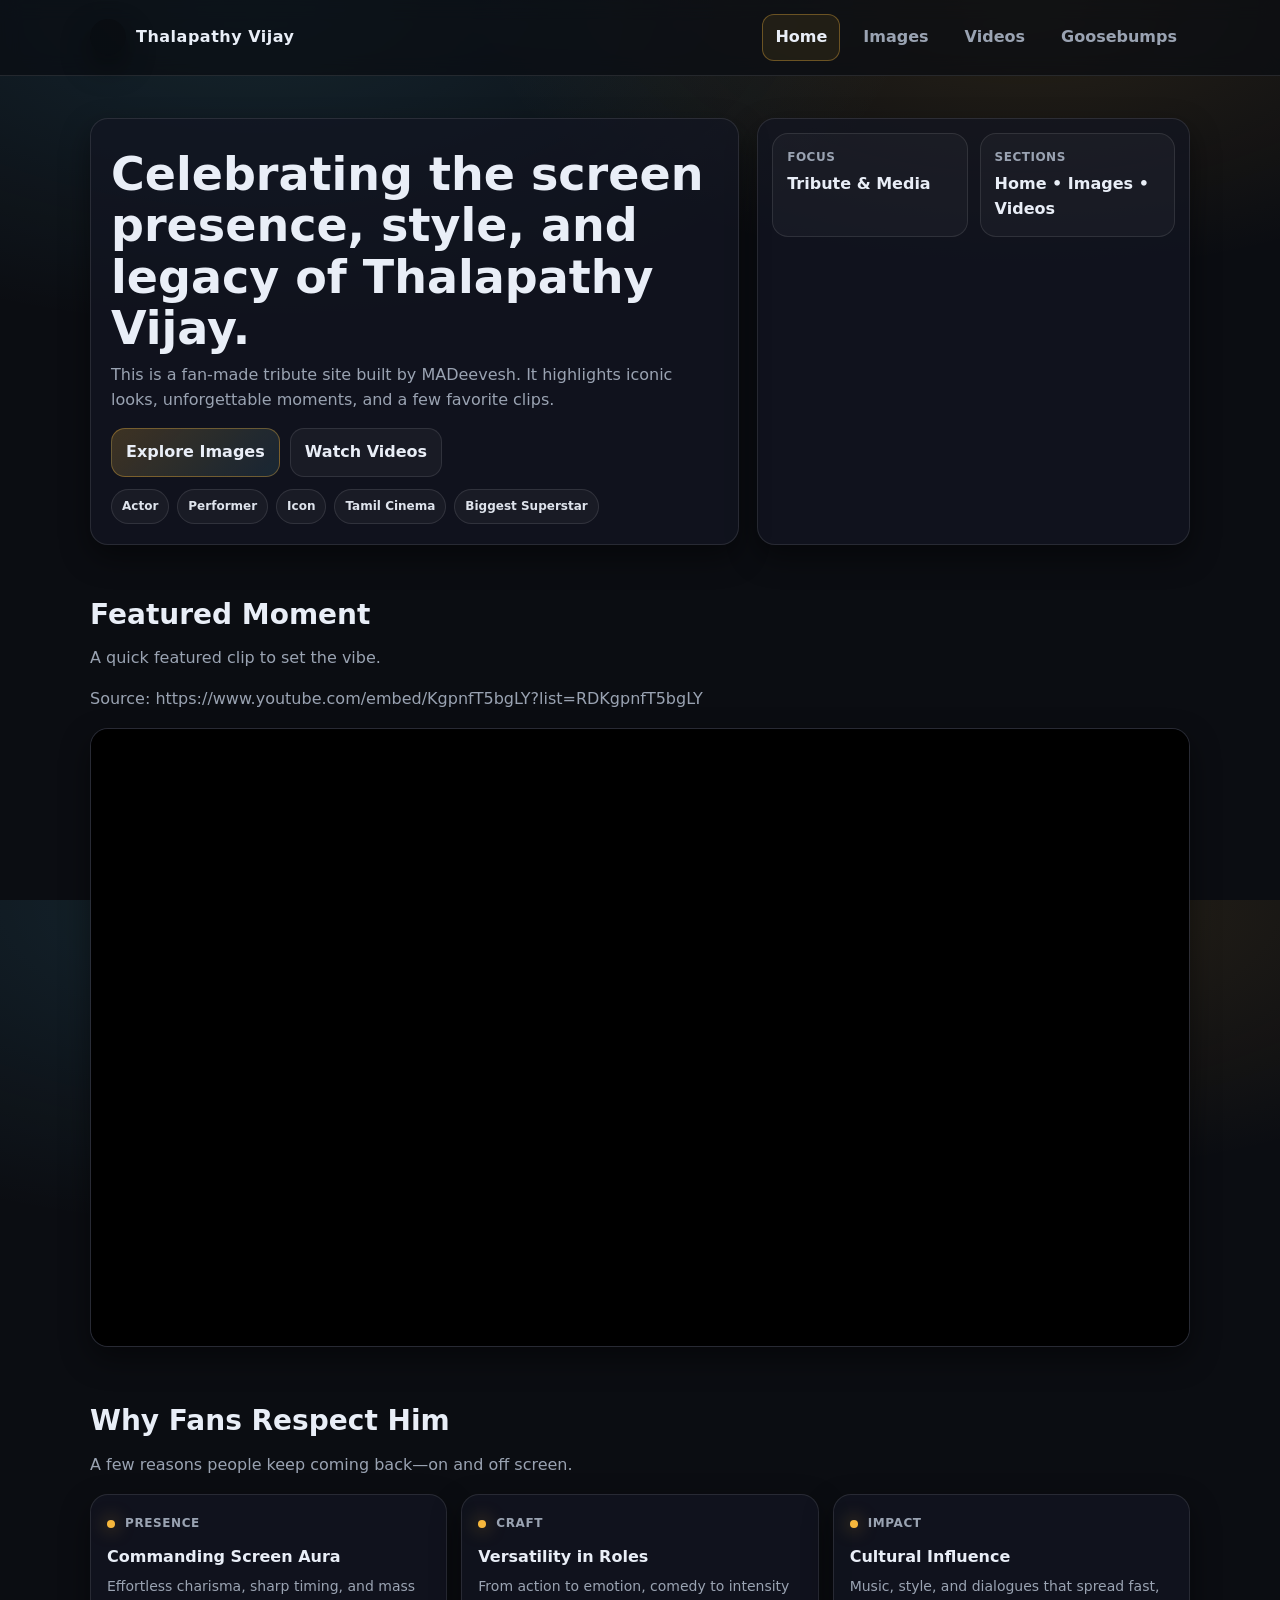
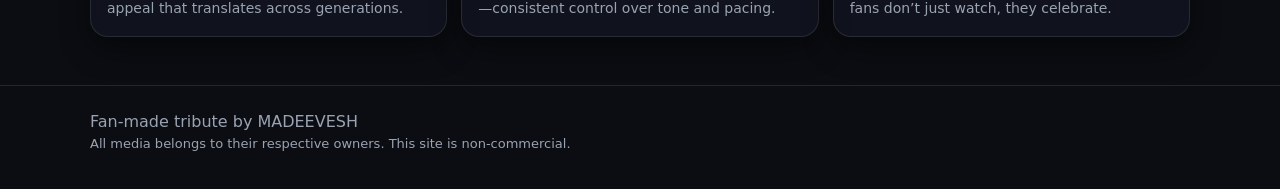
<file: index.html>
<!DOCTYPE html>
<html lang="en">
<head>
  <meta charset="UTF-8" />
  <meta name="viewport" content="width=device-width, initial-scale=1.0" />
  <title>Thalapathy Vijay — Tribute</title>
  <link rel="stylesheet" href="style.css" />
</head> 
<body>
  <header class="navbar">
    <div class="container inner">
      <a class="brand" href="index.html">
        <span class="brand-badge" aria-hidden="true"></span>
        <span>Thalapathy Vijay</span>
      </a>
      <nav class="navlinks" aria-label="Primary navigation">
        <a href="index.html">Home</a>
        <a href="images.html">Images</a>
        <a href="videos.html">Videos</a>
         <a href="goosebumps.html">Goosebumps</a>
      </nav>
    </div>
  </header>

  <main>
    <section class="hero">
      <div class="container hero-grid">
        <div class="card hero-card">
          
          <h1>Celebrating the screen presence, style, and legacy of Thalapathy Vijay.</h1>
          <p>
            This is a fan-made tribute site built by MADeevesh.
            It highlights iconic looks, unforgettable moments, and a few favorite clips.
          </p>

          <div class="hero-actions">
            <a class="btn primary" href="images.html">Explore Images</a>
            <a class="btn" href="videos.html">Watch Videos</a>
          </div>

          <div class="chip-row" aria-label="Highlights">
            <span class="chip">Actor</span>
            <span class="chip">Performer</span>
            <span class="chip">Icon</span>
            <span class="chip">Tamil Cinema</span>
            <span class="chip">Biggest Superstar</span>
          </div>
        </div>

        <div class="card">
          <div class="meta-grid">
            <div class="stat">
              <div class="label">Focus</div>
              <div class="value">Tribute & Media</div>
            </div>
           
            <div class="stat">
              <div class="label">Sections</div>
              <div class="value">Home • Images • Videos</div>
            </div>
          </div>
        </div>
      </div>
    </section>

    <section class="section">
      <div class="container">
        <h2>Featured Moment</h2>
        <p class="lead">
          A quick featured clip to set the vibe.
        </p>
        <p class="lead">
          Source: https://www.youtube.com/embed/KgpnfT5bgLY?list=RDKgpnfT5bgLY
        </p>
         
          
        <div class="card">
          <div class="video-wrap">
            
           <iframe width="1025" height="577" src="https://www.youtube.com/embed/KgpnfT5bgLY?list=RDKgpnfT5bgLY" title="Jana Nayagan – Thalapathy Kacheri Lyric Video| Thalapathy Vijay| H Vinoth| Anirudh| Pooja Hegde| KVN" frameborder="0" allow="accelerometer; autoplay; clipboard-write; encrypted-media; gyroscope; picture-in-picture; web-share" referrerpolicy="strict-origin-when-cross-origin" allowfullscreen></iframe>
          </div>
        </div>

       
      </div>
    </section>

    <section class="section">
      <div class="container">
        <h2>Why Fans Respect Him</h2>
        <p class="lead">A few reasons people keep coming back—on and off screen.</p>

        <div class="grid-3">
          <div class="card feature">
            <div class="kicker"><span class="dot"></span> Presence</div>
            <h3>Commanding Screen Aura</h3>
            <p>Effortless charisma, sharp timing, and mass appeal that translates across generations.</p>
          </div>

          <div class="card feature">
            <div class="kicker"><span class="dot"></span> Craft</div>
            <h3>Versatility in Roles</h3>
            <p>From action to emotion, comedy to intensity—consistent control over tone and pacing.</p>
          </div>

          <div class="card feature">
            <div class="kicker"><span class="dot"></span> Impact</div>
            <h3>Cultural Influence</h3>
            <p>Music, style, and dialogues that spread fast, fans don’t just watch, they celebrate.</p>
          </div>
        </div>
      </div>
    </section>
  </main>

  <footer class="footer">
    <div class="container">
      <div>Fan-made tribute by MADEEVESH</div>
      <div class="note">All media belongs to their respective owners. This site is non-commercial.</div>
    </div>
  </footer>

  <script src="script.js"></script>
</body>
</html>
</file>
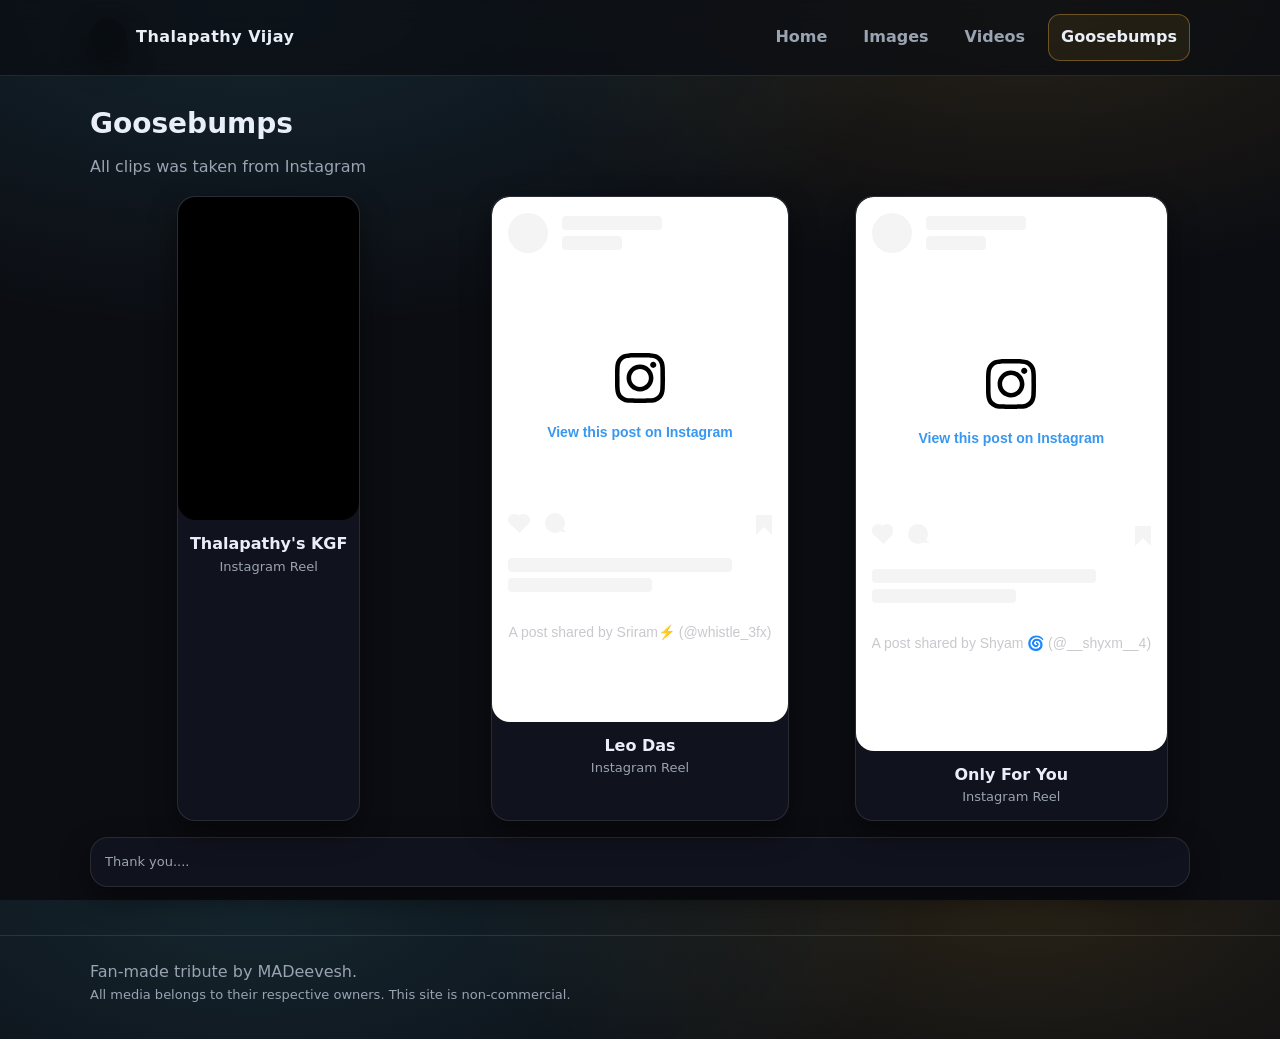
<file: goosebumps.html>
<!DOCTYPE html>
<html lang="en">
<head>
  <meta charset="UTF-8" />
  <meta name="viewport" content="width=device-width, initial-scale=1.0" />
  <title>Thalapathy Vijay — Goosebumps Moments</title>
  <link rel="stylesheet" href="style.css" />
</head>
<body>
  <header class="navbar">
    <div class="container inner">
      <a class="brand" href="index.html">
        <span class="brand-badge" aria-hidden="true"></span>
        <span>Thalapathy Vijay</span>
      </a>
      <nav class="navlinks" aria-label="Primary navigation">
        <a href="index.html">Home</a>
        <a href="images.html">Images</a>
        <a href="videos.html">Videos</a>
        <a href="goosebumps.html">Goosebumps</a>
      </nav>
    </div>
  </header>

  <main class="section">
    <div class="container">
      <h2>Goosebumps</h2>
      <p class="lead">
        All clips was taken from Instagram
      </p>

      <div class="grid-3">
        <div class="card reel-card">
  <div class="reel-wrap">
    <blockquote 
      class="instagram-media" 
      data-instgrm-permalink="https://www.instagram.com/reel/DS0O11fE4fu/"
      data-instgrm-version="14">
    </blockquote>
  </div>

  <div class="reel-caption">
    <div class="reel-title">Thalapathy's KGF</div>
    <div class="note">Instagram Reel</div>
  </div>
        </div>

             <div class="card reel-card">
  <div class="reel-wrap">
   <blockquote class="instagram-media" data-instgrm-captioned data-instgrm-permalink="https://www.instagram.com/reel/DSEqRPGkTnM/?utm_source=ig_embed&amp;utm_campaign=loading" data-instgrm-version="14" style=" background:#FFF; border:0; border-radius:3px; box-shadow:0 0 1px 0 rgba(0,0,0,0.5),0 1px 10px 0 rgba(0,0,0,0.15); margin: 1px; max-width:540px; min-width:326px; padding:0; width:99.375%; width:-webkit-calc(100% - 2px); width:calc(100% - 2px);"><div style="padding:16px;"> <a href="https://www.instagram.com/reel/DSEqRPGkTnM/?utm_source=ig_embed&amp;utm_campaign=loading" style=" background:#FFFFFF; line-height:0; padding:0 0; text-align:center; text-decoration:none; width:100%;" target="_blank"> <div style=" display: flex; flex-direction: row; align-items: center;"> <div style="background-color: #F4F4F4; border-radius: 50%; flex-grow: 0; height: 40px; margin-right: 14px; width: 40px;"></div> <div style="display: flex; flex-direction: column; flex-grow: 1; justify-content: center;"> <div style=" background-color: #F4F4F4; border-radius: 4px; flex-grow: 0; height: 14px; margin-bottom: 6px; width: 100px;"></div> <div style=" background-color: #F4F4F4; border-radius: 4px; flex-grow: 0; height: 14px; width: 60px;"></div></div></div><div style="padding: 19% 0;"></div> <div style="display:block; height:50px; margin:0 auto 12px; width:50px;"><svg width="50px" height="50px" viewBox="0 0 60 60" version="1.1" xmlns="https://www.w3.org/2000/svg" xmlns:xlink="https://www.w3.org/1999/xlink"><g stroke="none" stroke-width="1" fill="none" fill-rule="evenodd"><g transform="translate(-511.000000, -20.000000)" fill="#000000"><g><path d="M556.869,30.41 C554.814,30.41 553.148,32.076 553.148,34.131 C553.148,36.186 554.814,37.852 556.869,37.852 C558.924,37.852 560.59,36.186 560.59,34.131 C560.59,32.076 558.924,30.41 556.869,30.41 M541,60.657 C535.114,60.657 530.342,55.887 530.342,50 C530.342,44.114 535.114,39.342 541,39.342 C546.887,39.342 551.658,44.114 551.658,50 C551.658,55.887 546.887,60.657 541,60.657 M541,33.886 C532.1,33.886 524.886,41.1 524.886,50 C524.886,58.899 532.1,66.113 541,66.113 C549.9,66.113 557.115,58.899 557.115,50 C557.115,41.1 549.9,33.886 541,33.886 M565.378,62.101 C565.244,65.022 564.756,66.606 564.346,67.663 C563.803,69.06 563.154,70.057 562.106,71.106 C561.058,72.155 560.06,72.803 558.662,73.347 C557.607,73.757 556.021,74.244 553.102,74.378 C549.944,74.521 548.997,74.552 541,74.552 C533.003,74.552 532.056,74.521 528.898,74.378 C525.979,74.244 524.393,73.757 523.338,73.347 C521.94,72.803 520.942,72.155 519.894,71.106 C518.846,70.057 518.197,69.06 517.654,67.663 C517.244,66.606 516.755,65.022 516.623,62.101 C516.479,58.943 516.448,57.996 516.448,50 C516.448,42.003 516.479,41.056 516.623,37.899 C516.755,34.978 517.244,33.391 517.654,32.338 C518.197,30.938 518.846,29.942 519.894,28.894 C520.942,27.846 521.94,27.196 523.338,26.654 C524.393,26.244 525.979,25.756 528.898,25.623 C532.057,25.479 533.004,25.448 541,25.448 C548.997,25.448 549.943,25.479 553.102,25.623 C556.021,25.756 557.607,26.244 558.662,26.654 C560.06,27.196 561.058,27.846 562.106,28.894 C563.154,29.942 563.803,30.938 564.346,32.338 C564.756,33.391 565.244,34.978 565.378,37.899 C565.522,41.056 565.552,42.003 565.552,50 C565.552,57.996 565.522,58.943 565.378,62.101 M570.82,37.631 C570.674,34.438 570.167,32.258 569.425,30.349 C568.659,28.377 567.633,26.702 565.965,25.035 C564.297,23.368 562.623,22.342 560.652,21.575 C558.743,20.834 556.562,20.326 553.369,20.18 C550.169,20.033 549.148,20 541,20 C532.853,20 531.831,20.033 528.631,20.18 C525.438,20.326 523.257,20.834 521.349,21.575 C519.376,22.342 517.703,23.368 516.035,25.035 C514.368,26.702 513.342,28.377 512.574,30.349 C511.834,32.258 511.326,34.438 511.181,37.631 C511.035,40.831 511,41.851 511,50 C511,58.147 511.035,59.17 511.181,62.369 C511.326,65.562 511.834,67.743 512.574,69.651 C513.342,71.625 514.368,73.296 516.035,74.965 C517.703,76.634 519.376,77.658 521.349,78.425 C523.257,79.167 525.438,79.673 528.631,79.82 C531.831,79.965 532.853,80.001 541,80.001 C549.148,80.001 550.169,79.965 553.369,79.82 C556.562,79.673 558.743,79.167 560.652,78.425 C562.623,77.658 564.297,76.634 565.965,74.965 C567.633,73.296 568.659,71.625 569.425,69.651 C570.167,67.743 570.674,65.562 570.82,62.369 C570.966,59.17 571,58.147 571,50 C571,41.851 570.966,40.831 570.82,37.631"></path></g></g></g></svg></div><div style="padding-top: 8px;"> <div style=" color:#3897f0; font-family:Arial,sans-serif; font-size:14px; font-style:normal; font-weight:550; line-height:18px;">View this post on Instagram</div></div><div style="padding: 12.5% 0;"></div> <div style="display: flex; flex-direction: row; margin-bottom: 14px; align-items: center;"><div> <div style="background-color: #F4F4F4; border-radius: 50%; height: 12.5px; width: 12.5px; transform: translateX(0px) translateY(7px);"></div> <div style="background-color: #F4F4F4; height: 12.5px; transform: rotate(-45deg) translateX(3px) translateY(1px); width: 12.5px; flex-grow: 0; margin-right: 14px; margin-left: 2px;"></div> <div style="background-color: #F4F4F4; border-radius: 50%; height: 12.5px; width: 12.5px; transform: translateX(9px) translateY(-18px);"></div></div><div style="margin-left: 8px;"> <div style=" background-color: #F4F4F4; border-radius: 50%; flex-grow: 0; height: 20px; width: 20px;"></div> <div style=" width: 0; height: 0; border-top: 2px solid transparent; border-left: 6px solid #f4f4f4; border-bottom: 2px solid transparent; transform: translateX(16px) translateY(-4px) rotate(30deg)"></div></div><div style="margin-left: auto;"> <div style=" width: 0px; border-top: 8px solid #F4F4F4; border-right: 8px solid transparent; transform: translateY(16px);"></div> <div style=" background-color: #F4F4F4; flex-grow: 0; height: 12px; width: 16px; transform: translateY(-4px);"></div> <div style=" width: 0; height: 0; border-top: 8px solid #F4F4F4; border-left: 8px solid transparent; transform: translateY(-4px) translateX(8px);"></div></div></div> <div style="display: flex; flex-direction: column; flex-grow: 1; justify-content: center; margin-bottom: 24px;"> <div style=" background-color: #F4F4F4; border-radius: 4px; flex-grow: 0; height: 14px; margin-bottom: 6px; width: 224px;"></div> <div style=" background-color: #F4F4F4; border-radius: 4px; flex-grow: 0; height: 14px; width: 144px;"></div></div></a><p style=" color:#c9c8cd; font-family:Arial,sans-serif; font-size:14px; line-height:17px; margin-bottom:0; margin-top:8px; overflow:hidden; padding:8px 0 7px; text-align:center; text-overflow:ellipsis; white-space:nowrap;"><a href="https://www.instagram.com/reel/DSEqRPGkTnM/?utm_source=ig_embed&amp;utm_campaign=loading" style=" color:#c9c8cd; font-family:Arial,sans-serif; font-size:14px; font-style:normal; font-weight:normal; line-height:17px; text-decoration:none;" target="_blank">A post shared by Sriram⚡ (@whistle_3fx)</a></p></div></blockquote>

  </div>

  <div class="reel-caption">
    <div class="reel-title">Leo Das</div>
    <div class="note">Instagram Reel</div>
  </div>
        </div>

        <div class="card reel-card">
  <div class="reel-wrap">
   <blockquote class="instagram-media" data-instgrm-captioned data-instgrm-permalink="https://www.instagram.com/reel/DSxnK73EuqW/?utm_source=ig_embed&amp;utm_campaign=loading" data-instgrm-version="14" style=" background:#FFF; border:0; border-radius:3px; box-shadow:0 0 1px 0 rgba(0,0,0,0.5),0 1px 10px 0 rgba(0,0,0,0.15); margin: 1px; max-width:540px; min-width:326px; padding:0; width:99.375%; width:-webkit-calc(100% - 2px); width:calc(100% - 2px);"><div style="padding:16px;"> <a href="https://www.instagram.com/reel/DSxnK73EuqW/?utm_source=ig_embed&amp;utm_campaign=loading" style=" background:#FFFFFF; line-height:0; padding:0 0; text-align:center; text-decoration:none; width:100%;" target="_blank"> <div style=" display: flex; flex-direction: row; align-items: center;"> <div style="background-color: #F4F4F4; border-radius: 50%; flex-grow: 0; height: 40px; margin-right: 14px; width: 40px;"></div> <div style="display: flex; flex-direction: column; flex-grow: 1; justify-content: center;"> <div style=" background-color: #F4F4F4; border-radius: 4px; flex-grow: 0; height: 14px; margin-bottom: 6px; width: 100px;"></div> <div style=" background-color: #F4F4F4; border-radius: 4px; flex-grow: 0; height: 14px; width: 60px;"></div></div></div><div style="padding: 19% 0;"></div> <div style="display:block; height:50px; margin:0 auto 12px; width:50px;"><svg width="50px" height="50px" viewBox="0 0 60 60" version="1.1" xmlns="https://www.w3.org/2000/svg" xmlns:xlink="https://www.w3.org/1999/xlink"><g stroke="none" stroke-width="1" fill="none" fill-rule="evenodd"><g transform="translate(-511.000000, -20.000000)" fill="#000000"><g><path d="M556.869,30.41 C554.814,30.41 553.148,32.076 553.148,34.131 C553.148,36.186 554.814,37.852 556.869,37.852 C558.924,37.852 560.59,36.186 560.59,34.131 C560.59,32.076 558.924,30.41 556.869,30.41 M541,60.657 C535.114,60.657 530.342,55.887 530.342,50 C530.342,44.114 535.114,39.342 541,39.342 C546.887,39.342 551.658,44.114 551.658,50 C551.658,55.887 546.887,60.657 541,60.657 M541,33.886 C532.1,33.886 524.886,41.1 524.886,50 C524.886,58.899 532.1,66.113 541,66.113 C549.9,66.113 557.115,58.899 557.115,50 C557.115,41.1 549.9,33.886 541,33.886 M565.378,62.101 C565.244,65.022 564.756,66.606 564.346,67.663 C563.803,69.06 563.154,70.057 562.106,71.106 C561.058,72.155 560.06,72.803 558.662,73.347 C557.607,73.757 556.021,74.244 553.102,74.378 C549.944,74.521 548.997,74.552 541,74.552 C533.003,74.552 532.056,74.521 528.898,74.378 C525.979,74.244 524.393,73.757 523.338,73.347 C521.94,72.803 520.942,72.155 519.894,71.106 C518.846,70.057 518.197,69.06 517.654,67.663 C517.244,66.606 516.755,65.022 516.623,62.101 C516.479,58.943 516.448,57.996 516.448,50 C516.448,42.003 516.479,41.056 516.623,37.899 C516.755,34.978 517.244,33.391 517.654,32.338 C518.197,30.938 518.846,29.942 519.894,28.894 C520.942,27.846 521.94,27.196 523.338,26.654 C524.393,26.244 525.979,25.756 528.898,25.623 C532.057,25.479 533.004,25.448 541,25.448 C548.997,25.448 549.943,25.479 553.102,25.623 C556.021,25.756 557.607,26.244 558.662,26.654 C560.06,27.196 561.058,27.846 562.106,28.894 C563.154,29.942 563.803,30.938 564.346,32.338 C564.756,33.391 565.244,34.978 565.378,37.899 C565.522,41.056 565.552,42.003 565.552,50 C565.552,57.996 565.522,58.943 565.378,62.101 M570.82,37.631 C570.674,34.438 570.167,32.258 569.425,30.349 C568.659,28.377 567.633,26.702 565.965,25.035 C564.297,23.368 562.623,22.342 560.652,21.575 C558.743,20.834 556.562,20.326 553.369,20.18 C550.169,20.033 549.148,20 541,20 C532.853,20 531.831,20.033 528.631,20.18 C525.438,20.326 523.257,20.834 521.349,21.575 C519.376,22.342 517.703,23.368 516.035,25.035 C514.368,26.702 513.342,28.377 512.574,30.349 C511.834,32.258 511.326,34.438 511.181,37.631 C511.035,40.831 511,41.851 511,50 C511,58.147 511.035,59.17 511.181,62.369 C511.326,65.562 511.834,67.743 512.574,69.651 C513.342,71.625 514.368,73.296 516.035,74.965 C517.703,76.634 519.376,77.658 521.349,78.425 C523.257,79.167 525.438,79.673 528.631,79.82 C531.831,79.965 532.853,80.001 541,80.001 C549.148,80.001 550.169,79.965 553.369,79.82 C556.562,79.673 558.743,79.167 560.652,78.425 C562.623,77.658 564.297,76.634 565.965,74.965 C567.633,73.296 568.659,71.625 569.425,69.651 C570.167,67.743 570.674,65.562 570.82,62.369 C570.966,59.17 571,58.147 571,50 C571,41.851 570.966,40.831 570.82,37.631"></path></g></g></g></svg></div><div style="padding-top: 8px;"> <div style=" color:#3897f0; font-family:Arial,sans-serif; font-size:14px; font-style:normal; font-weight:550; line-height:18px;">View this post on Instagram</div></div><div style="padding: 12.5% 0;"></div> <div style="display: flex; flex-direction: row; margin-bottom: 14px; align-items: center;"><div> <div style="background-color: #F4F4F4; border-radius: 50%; height: 12.5px; width: 12.5px; transform: translateX(0px) translateY(7px);"></div> <div style="background-color: #F4F4F4; height: 12.5px; transform: rotate(-45deg) translateX(3px) translateY(1px); width: 12.5px; flex-grow: 0; margin-right: 14px; margin-left: 2px;"></div> <div style="background-color: #F4F4F4; border-radius: 50%; height: 12.5px; width: 12.5px; transform: translateX(9px) translateY(-18px);"></div></div><div style="margin-left: 8px;"> <div style=" background-color: #F4F4F4; border-radius: 50%; flex-grow: 0; height: 20px; width: 20px;"></div> <div style=" width: 0; height: 0; border-top: 2px solid transparent; border-left: 6px solid #f4f4f4; border-bottom: 2px solid transparent; transform: translateX(16px) translateY(-4px) rotate(30deg)"></div></div><div style="margin-left: auto;"> <div style=" width: 0px; border-top: 8px solid #F4F4F4; border-right: 8px solid transparent; transform: translateY(16px);"></div> <div style=" background-color: #F4F4F4; flex-grow: 0; height: 12px; width: 16px; transform: translateY(-4px);"></div> <div style=" width: 0; height: 0; border-top: 8px solid #F4F4F4; border-left: 8px solid transparent; transform: translateY(-4px) translateX(8px);"></div></div></div> <div style="display: flex; flex-direction: column; flex-grow: 1; justify-content: center; margin-bottom: 24px;"> <div style=" background-color: #F4F4F4; border-radius: 4px; flex-grow: 0; height: 14px; margin-bottom: 6px; width: 224px;"></div> <div style=" background-color: #F4F4F4; border-radius: 4px; flex-grow: 0; height: 14px; width: 144px;"></div></div></a><p style=" color:#c9c8cd; font-family:Arial,sans-serif; font-size:14px; line-height:17px; margin-bottom:0; margin-top:8px; overflow:hidden; padding:8px 0 7px; text-align:center; text-overflow:ellipsis; white-space:nowrap;"><a href="https://www.instagram.com/reel/DSxnK73EuqW/?utm_source=ig_embed&amp;utm_campaign=loading" style=" color:#c9c8cd; font-family:Arial,sans-serif; font-size:14px; font-style:normal; font-weight:normal; line-height:17px; text-decoration:none;" target="_blank">A post shared by Shyam 🌀 (@__shyxm__4)</a></p></div></blockquote>

  </div>

  <div class="reel-caption">
    <div class="reel-title">Only For You</div>
    <div class="note">Instagram Reel</div>
  </div>
        </div>



        
<script async src="https://www.instagram.com/embed.js"></script>
        
      </div>

      <div style="height:16px;"></div>

      <div class="card" style="padding:14px;">
        <div class="note">Thank you....</div>
        
       
      </div>
    </div>
  </main>

  <footer class="footer">
    <div class="container">
      <div>Fan-made tribute by MADeevesh.</div>
      <div class="note">All media belongs to their respective owners. This site is non-commercial.</div>
    </div>
  </footer>

  <script src="script.js"></script>
</body>
</html>
</file>
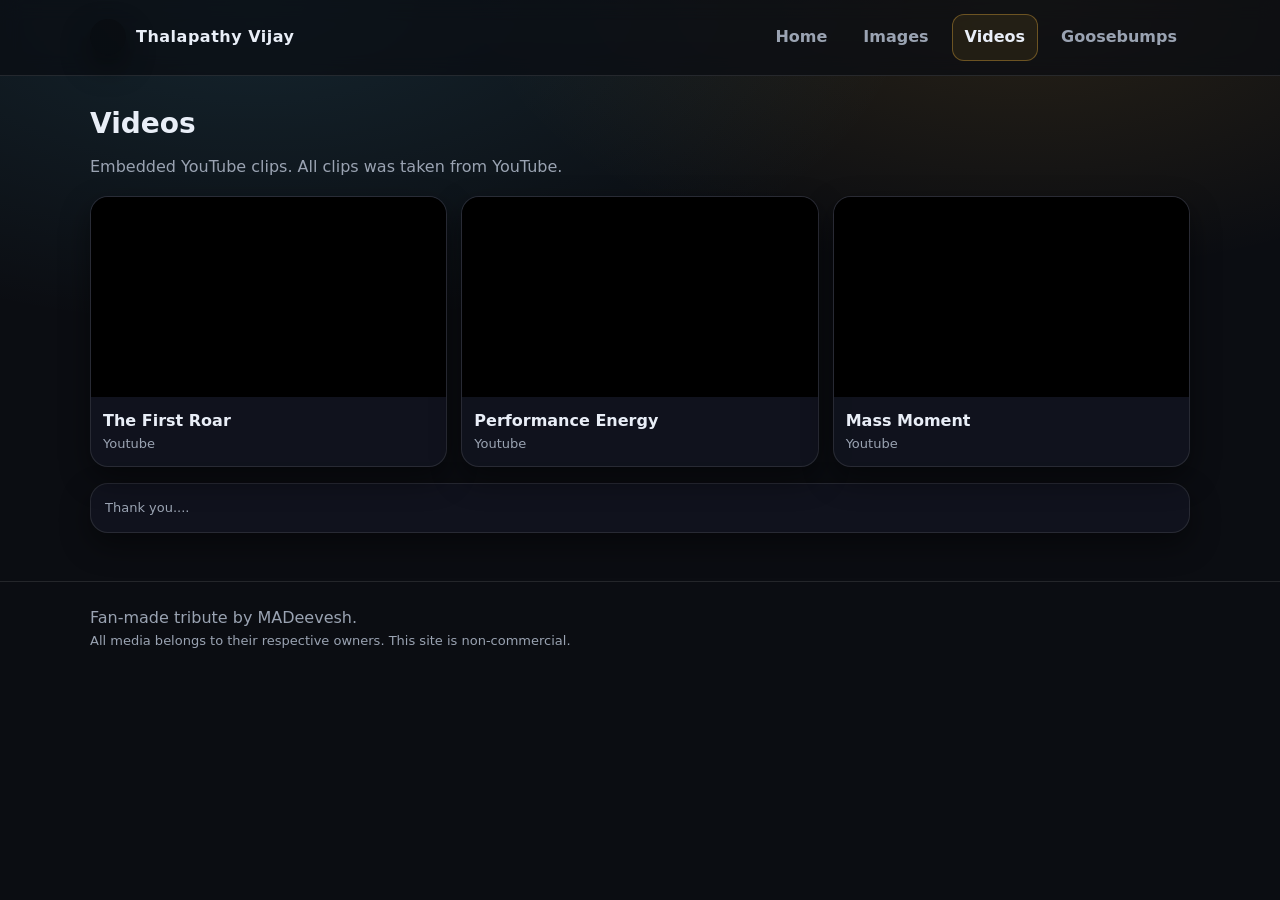
<file: videos.html>
<!DOCTYPE html>
<html lang="en">
<head>
  <meta charset="UTF-8" />
  <meta name="viewport" content="width=device-width, initial-scale=1.0" />
  <title>Thalapathy Vijay — Videos</title>
  <link rel="stylesheet" href="style.css" />
</head>
<body>
  <header class="navbar">
    <div class="container inner">
      <a class="brand" href="index.html">
        <span class="brand-badge" aria-hidden="true"></span>
        <span>Thalapathy Vijay</span>
      </a>
      <nav class="navlinks" aria-label="Primary navigation">
        <a href="index.html">Home</a>
        <a href="images.html">Images</a>
        <a href="videos.html">Videos</a>
          <a href="goosebumps.html">Goosebumps</a>
      </nav>
    </div>
  </header>

  <main class="section">
    <div class="container">
      <h2>Videos</h2>
      <p class="lead">
        Embedded YouTube clips. All clips was taken from YouTube.
      </p>

      <div class="grid-3">
        <div class="card">
          <div class="video-wrap">
            <iframe width="1025" height="429" src="https://www.youtube.com/embed/MKUDHKf_pkg?list=RDMKUDHKf_pkg" title="The First Roar - Jana Nayagan | Thalapathy Vijay | H Vinoth | Anirudh | Pooja Hegde | KVN" frameborder="0" allow="accelerometer; autoplay; clipboard-write; encrypted-media; gyroscope; picture-in-picture; web-share" referrerpolicy="strict-origin-when-cross-origin" allowfullscreen></iframe>
          </div>
          <div style="padding:12px;">
            <div style="font-weight:900;">The First Roar</div>
            <div class="note">Youtube</div>
        </div>
    </div>

        <div class="card">
          <div class="video-wrap">
            <iframe src="https://www.youtube.com/embed/sUJ4pjfWArA?list=RDsUJ4pjfWArA" title="Master - Master The Blaster Video|Thalapathy Vijay|AnirudhRavichander|LokeshK." frameborder="0" allow="accelerometer; autoplay; clipboard-write; encrypted-media; gyroscope; picture-in-picture; web-share" referrerpolicy="strict-origin-when-cross-origin" allowfullscreen></iframe>
          </div>
          <div style="padding:12px;">
            <div style="font-weight:900;">Performance Energy</div>
            <div class="note">Youtube</div>
        </div>
        </div>

        <div class="card">
          <div class="video-wrap">
            <iframe
              src="https://www.youtube.com/embed/3wDiqlTNlfQ"
              title="Vijay video 3"
              allow="accelerometer; autoplay; clipboard-write; encrypted-media; gyroscope; picture-in-picture; web-share"
              allowfullscreen></iframe>
          </div>
          <div style="padding:12px;">
            <div style="font-weight:900;">Mass Moment</div>
            <div class="note">Youtube</div>
          </div>
        </div>
        
      </div>

      <div style="height:16px;"></div>

      <div class="card" style="padding:14px;">
        <div class="note">Thank you....</div>
        
       
      </div>
    </div>
  </main>

  <footer class="footer">
    <div class="container">
      <div>Fan-made tribute by MADeevesh.</div>
      <div class="note">All media belongs to their respective owners. This site is non-commercial.</div>
    </div>
  </footer>

  <script src="script.js"></script>
</body>
</html>
</file>
<file: style.css>
:root{
  --bg:#0b0d12;
  --card:#121622;
  --muted:#9aa3b2;
  --text:#e9eef7;
  --accent:#f6b73c;
  --accent2:#5dd6ff;
  --border:rgba(255,255,255,0.10);
  --shadow: 0 12px 30px rgba(0,0,0,0.45);
}

*{box-sizing:border-box;}
html,body{height:100%;}
body{
  margin:0;
  font-family: system-ui, -apple-system, Segoe UI, Roboto, Arial, sans-serif;
  background: radial-gradient(1200px 600px at 20% 0%, rgba(93,214,255,0.12), transparent 55%),
              radial-gradient(1000px 500px at 80% 0%, rgba(246,183,60,0.12), transparent 55%),
              var(--bg);
  color:var(--text);
  line-height:1.55;
}

a{color:inherit; text-decoration:none;}
img{max-width:100%; display:block;}

.container{
  width:min(1100px, 92vw);
  margin:0 auto;
}

.navbar{
  position:sticky;
  top:0;
  z-index:50;
  backdrop-filter: blur(10px);
  background: rgba(11,13,18,0.72);
  border-bottom:1px solid var(--border);
}

.navbar .inner{
  display:flex;
  align-items:center;
  justify-content:space-between;
  padding:14px 0;
  gap:16px;
}

.brand{
  display:flex;
  align-items:center;
  gap:10px;
  font-weight:800;
  letter-spacing:0.5px;
}

.brand-badge{
  width:36px;
  height:36px;
  border-radius:50%;
  background: 
    linear-gradient(rgba(0,0,0,0.25), rgba(0,0,0,0.25)),
    url("https://i.pinimg.com/originals/cf/17/df/cf17dfcafbc300d9d1ddc66df832883e.jpg");
  background-size: cover;
  background-position: center;
  box-shadow: var(--shadow);
}


.navlinks{
  display:flex;
  align-items:center;
  gap:10px;
  flex-wrap:wrap;
}

.navlinks a{
  padding:10px 12px;
  border:1px solid transparent;
  border-radius:12px;
  color:var(--muted);
  transition: 180ms ease;
  font-weight:600;
}

.navlinks a:hover{
  border-color: var(--border);
  background: rgba(255,255,255,0.04);
  color: var(--text);
}

.navlinks a.active{
  border-color: rgba(246,183,60,0.35);
  background: rgba(246,183,60,0.08);
  color: var(--text);
}

.hero{
  padding:42px 0 22px;
}

.hero-grid{
  display:grid;
  grid-template-columns: 1.2fr 0.8fr;
  gap:18px;
  align-items:stretch;
}

.card{
  background: rgba(18,22,34,0.72);
  border:1px solid var(--border);
  border-radius:18px;
  box-shadow: var(--shadow);
  overflow:hidden;
}

.hero-card{
  padding:20px;
  position:relative;
}

.kicker{
  display:inline-flex;
  align-items:center;
  gap:10px;
  color: var(--muted);
  font-weight:700;
  letter-spacing:0.6px;
  text-transform:uppercase;
  font-size:12px;
}

.kicker .dot{
  width:8px; height:8px; border-radius:50%;
  background: var(--accent);
  box-shadow: 0 0 18px rgba(246,183,60,0.65);
}

.hero h1{
  margin:10px 0 8px;
  font-size: clamp(28px, 4vw, 46px);
  line-height:1.12;
}

.hero p{
  margin:0;
  color: var(--muted);
  max-width: 62ch;
}

.hero-actions{
  margin-top:16px;
  display:flex;
  gap:10px;
  flex-wrap:wrap;
}

.btn{
  border:1px solid var(--border);
  background: rgba(255,255,255,0.04);
  color: var(--text);
  padding:11px 14px;
  border-radius:14px;
  font-weight:800;
  cursor:pointer;
  transition: 180ms ease;
  display:inline-flex;
  align-items:center;
  gap:10px;
}

.btn:hover{
  transform: translateY(-1px);
  background: rgba(255,255,255,0.07);
}

.btn.primary{
  border-color: rgba(246,183,60,0.35);
  background: linear-gradient(135deg, rgba(246,183,60,0.20), rgba(93,214,255,0.10));
}

.meta-grid{
  display:grid;
  grid-template-columns: 1fr 1fr;
  gap:12px;
  padding:14px;
}

.stat{
  padding:14px;
  border-radius:16px;
  border:1px solid var(--border);
  background: rgba(255,255,255,0.03);
}

.stat .label{
  color: var(--muted);
  font-weight:700;
  font-size:12px;
  text-transform:uppercase;
  letter-spacing:0.5px;
}

.stat .value{
  margin-top:6px;
  font-size:16px;
  font-weight:900;
}

.section{
  padding:26px 0;
}

.section h2{
  margin:0 0 10px;
  font-size: clamp(20px, 2.2vw, 28px);
}

.section p.lead{
  margin:0 0 16px;
  color: var(--muted);
}

.grid-3{
  display:grid;
  grid-template-columns: repeat(3, 1fr);
  gap:14px;
}

.feature{
  padding:16px;
}

.feature h3{
  margin:10px 0 6px;
  font-size:16px;
}

.feature p{
  margin:0;
  color: var(--muted);
  font-size:14px;
}

.chip-row{
  display:flex;
  flex-wrap:wrap;
  gap:8px;
  margin-top:12px;
}

.chip{
  font-size:12px;
  font-weight:800;
  color: rgba(233,238,247,0.95);
  border:1px solid var(--border);
  background: rgba(255,255,255,0.04);
  padding:7px 10px;
  border-radius:999px;
}

.video-wrap{
  position:relative;
  width:100%;
  padding-top:56.25%;
  background:#000;
}

.video-wrap iframe{
  position:absolute;
  inset:0;
  width:100%;
  height:100%;
  border:0;
}

.gallery{
  display:grid;
  grid-template-columns: repeat(3, 1fr);
  gap:14px;
}

.thumb{
  border-radius:16px;
  overflow:hidden;
  border:1px solid var(--border);
  background: rgba(255,255,255,0.03);
  transition:180ms ease;
}

.thumb:hover{
  transform: translateY(-2px);
}

.thumb img{
  width:100%;
  height:250px;
  object-fit:cover;
}

.thumb .cap{
  padding:10px 12px;
  color: var(--muted);
  font-weight:700;
  font-size:13px;
}

.carousel{
  padding:14px;
}

.carousel-top{
  display:flex;
  align-items:center;
  justify-content:space-between;
  gap:10px;
  margin-bottom:12px;
}

.carousel-title{
  font-weight:900;
}

.carousel-controls{
  display:flex;
  gap:10px;
}

.icon-btn{
  border:1px solid var(--border);
  background: rgba(255,255,255,0.04);
  color: var(--text);
  width:40px;
  height:40px;
  border-radius:14px;
  cursor:pointer;
  transition:180ms ease;
}

.icon-btn:hover{
  transform: translateY(-1px);
  background: rgba(255,255,255,0.07);
}

.carousel-track{
  display:flex;
  gap:12px;
  overflow:hidden;
  scroll-behavior:smooth;
}

.carousel-item{
  min-width: 280px;
  flex: 0 0 auto;
  border-radius:16px;
  overflow:hidden;
  border:1px solid var(--border);
  background: rgba(255,255,255,0.03);
}

.carousel-item img{
  width:100%;
  height:210px;
  object-fit:cover;
}

.carousel-item .cap{
  padding:10px 12px;
  color: var(--muted);
  font-weight:700;
  font-size:13px;
}

.footer{
  padding:24px 0 34px;
  color: var(--muted);
  border-top:1px solid var(--border);
  margin-top:22px;
}

.note{
  font-size:13px;
  color: var(--muted);
}

.reel-card{
  max-width: 360px;
  margin: 0 auto;
}

.reel-wrap{
  position: relative;
  width: 100%;
  aspect-ratio: 9 / 16;
  overflow: hidden;
  border-radius: 18px;
  background: #000;
}

.reel-wrap blockquote{
  width: 100% !important;
  height: 100% !important;
  margin: 0 !important;
}

.instagram-media{
  min-width: 100% !important;
}

.reel-caption{
  padding: 12px;
  text-align: center;
}

.reel-title{
  font-weight: 900;
}



@media (max-width: 900px){
  .hero-grid{grid-template-columns: 1fr;}
  .grid-3{grid-template-columns: 1fr;}
  .gallery{grid-template-columns: 1fr;}
  .thumb img{height:220px;}
  .carousel-item{min-width: 260px;}
}
</file>
